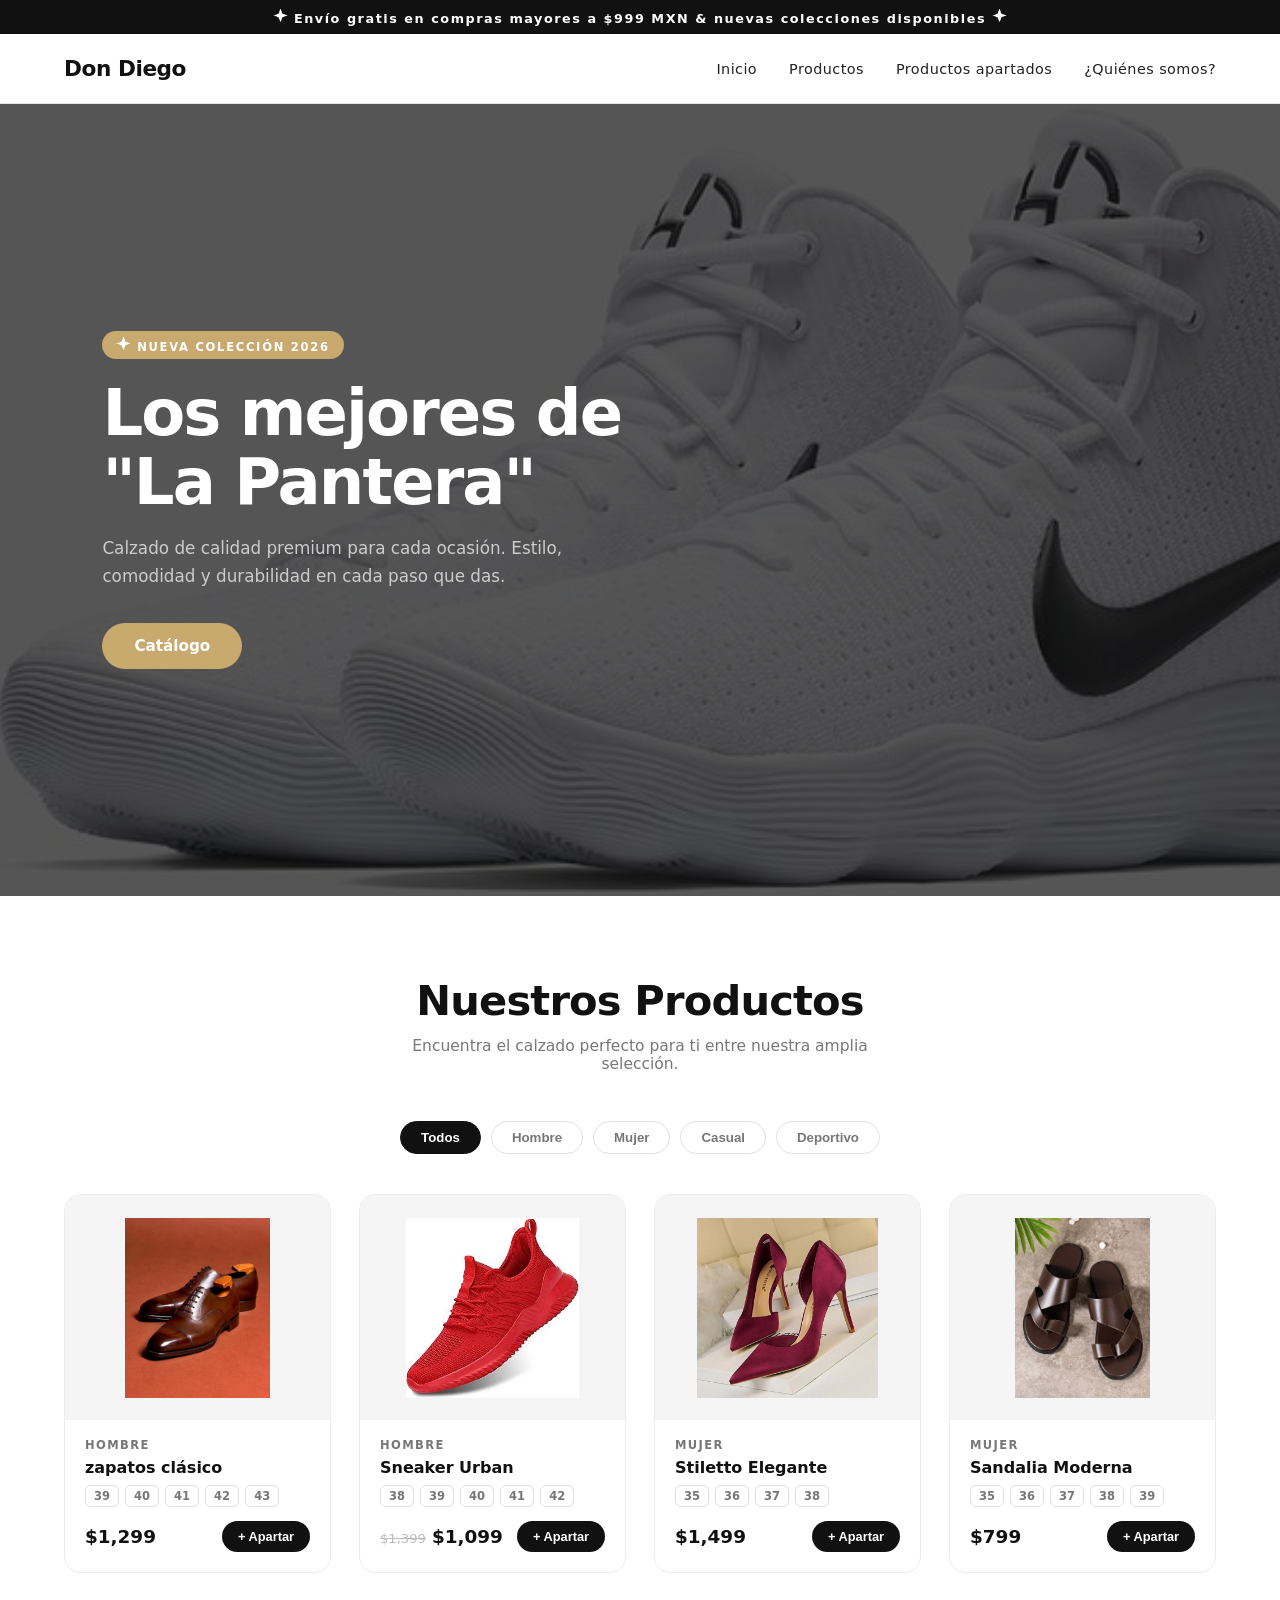
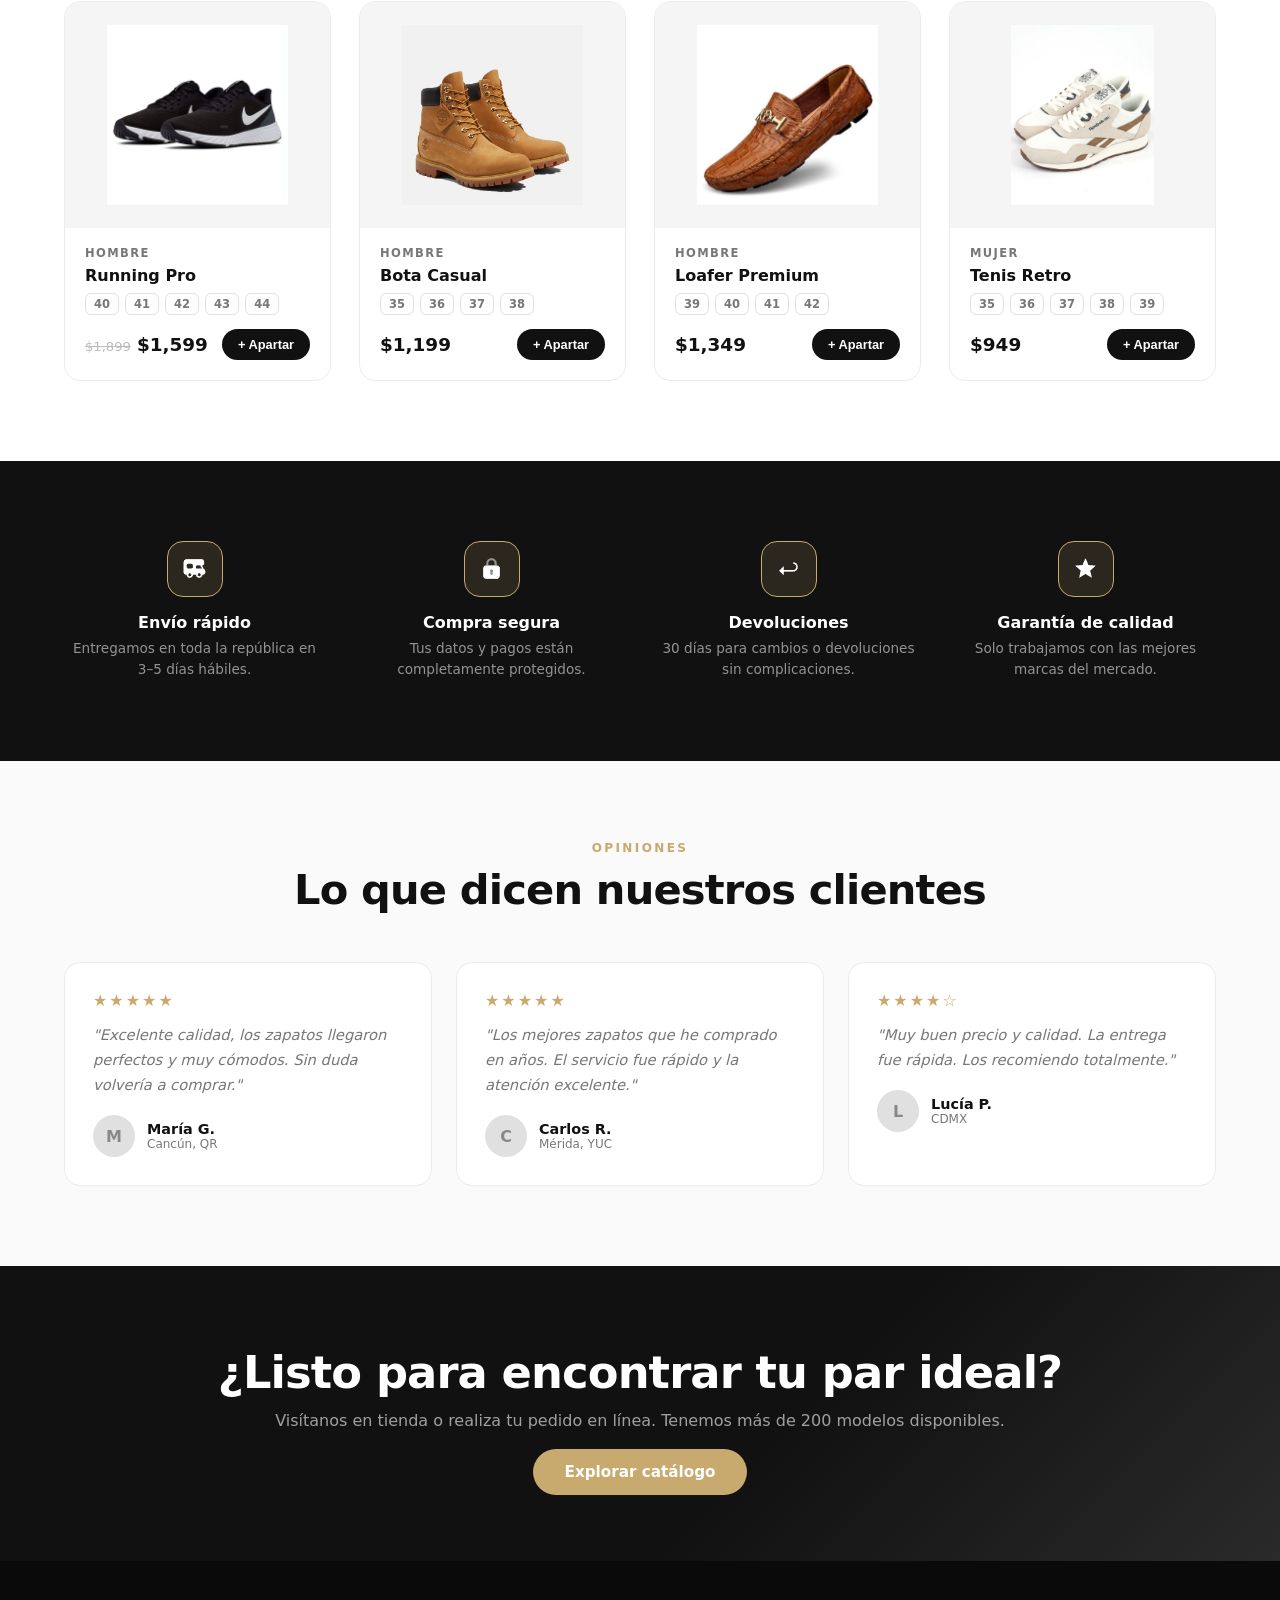
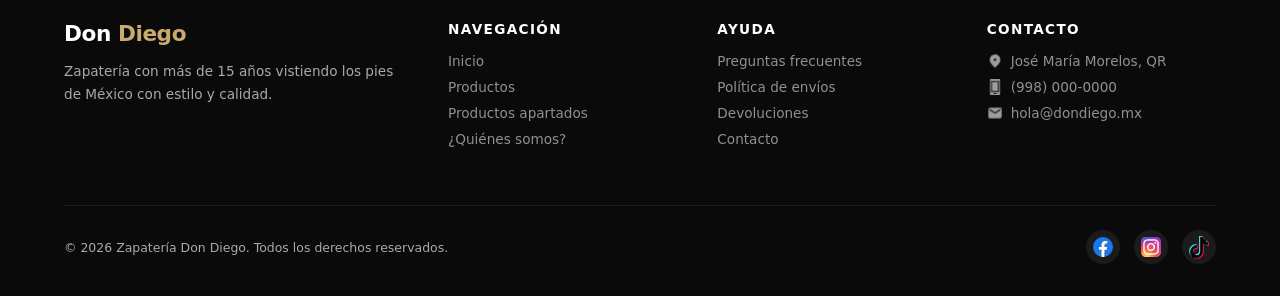
<file: index.html>
<!DOCTYPE html>

<html lang="es">

<head>

  <meta charset="UTF-8" />
  <meta name="viewport" content="width=device-width, initial-scale=1.0" />

  <title>Zapatería "Don Diego"</title>

  <link rel="stylesheet" href="css/styles.css">

</head>

<body>

  <div class="announcement">
    <img src="img/estrella.webp">
    Envío gratis en compras mayores a $999 MXN & nuevas colecciones disponibles
    <img src="img/estrella.webp">
  </div>

  <nav id="navbar">
    <a href="index.html" class="logo">Don Diego</a>
    <ul class="nav-links">
      <li><a href="index.html#inicio">Inicio</a></li>
      <li><a href="index.html#productos">Productos</a></li>
      <li><a href="index.html#apartados">Productos apartados</a></li>
      <li><a href="weare.html">¿Quiénes somos?</a></li>
    </ul>

    <div class="hamburger">
      <span></span>
      <span></span>
      <span></span>
    </div>
  </nav>

  <section class="hero" id="inicio">

    <div class="hero-bg"></div>

    <div class="hero-content">
      <span class="hero-badge"><img src="img/estrella.webp"> Nueva colección 2026</span>
      <h1>Los mejores de "La Pantera"</h1>
      <p>Calzado de calidad premium para cada ocasión. Estilo, comodidad y durabilidad en cada paso que das.</p>
      <div class="hero-buttons">
        <a href="#productos" class="btn-hero-primary">Catálogo</a>
      </div>
    </div>
  </section>

  <section class="products-section" id="productos">
    <div class="section-title">
      <h2>Nuestros Productos</h2>
      <p>Encuentra el calzado perfecto para ti entre nuestra amplia selección.</p>
    </div>

    <div class="filter-bar">
      <button class="filter-btn active">Todos</button>
      <button class="filter-btn">Hombre</button>
      <button class="filter-btn">Mujer</button>
      <button class="filter-btn">Casual</button>
      <button class="filter-btn">Deportivo</button>
    </div>

    <div class="products-grid">

      <div class="product-card">

        <div class="product-img">
          <img src="img/producto.png" alt="Clásico" loading="lazy" />
        </div>

        <div class="product-info">

          <div class="product-category">Hombre</div>

          <div class="product-name">zapatos clásico</div>

          <div class="product-sizes">
            <span class="size-chip">39</span>
            <span class="size-chip">40</span>
            <span class="size-chip">41</span>
            <span class="size-chip">42</span>
            <span class="size-chip">43</span>
          </div>

          <div class="product-footer">

            <div class="product-price">$1,299</div>
            <button class="btn-add">+ Apartar</button>

          </div>
        </div>
      </div>

      <div class="product-card">

        <div class="product-img">
          <img src="img/producto2.png" alt="Sneaker Urban" loading="lazy" />
        </div>

        <div class="product-info">
          <div class="product-category">Hombre</div>
          <div class="product-name">Sneaker Urban</div>
          <div class="product-sizes">
            <span class="size-chip">38</span>
            <span class="size-chip">39</span>
            <span class="size-chip">40</span>
            <span class="size-chip">41</span>
            <span class="size-chip">42</span>
          </div>
          <div class="product-footer">
            <div class="product-price">
              <span class="old">$1,399</span>$1,099
            </div>
            <button class="btn-add">+ Apartar</button>
          </div>
        </div>
      </div>

      <div class="product-card">

        <div class="product-img">
          <img src="img/producto3.png" alt="Stiletto Elegante" loading="lazy" />
        </div>

        <div class="product-info">

          <div class="product-category">Mujer</div>

          <div class="product-name">Stiletto Elegante</div>

          <div class="product-sizes">
            <span class="size-chip">35</span>
            <span class="size-chip">36</span>
            <span class="size-chip">37</span>
            <span class="size-chip">38</span>
          </div>

          <div class="product-footer">
            <div class="product-price">$1,499</div>
            <button class="btn-add">+ Apartar</button>
          </div>
        </div>
      </div>

      <div class="product-card">

        <div class="product-img">
          <img src="img/producto4.png" alt="Sandalia Moderna" loading="lazy" />
        </div>

        <div class="product-info">

          <div class="product-category">Mujer</div>

          <div class="product-name">Sandalia Moderna</div>

          <div class="product-sizes">
            <span class="size-chip">35</span>
            <span class="size-chip">36</span>
            <span class="size-chip">37</span>
            <span class="size-chip">38</span>
            <span class="size-chip">39</span>
          </div>

          <div class="product-footer">
            <div class="product-price">$799</div>
            <button class="btn-add">+ Apartar</button>
          </div>
        </div>
      </div>

      <div class="product-card">

        <div class="product-img">
          <img src="img/producto5.png" alt="Running Pro" loading="lazy" />
        </div>

        <div class="product-info">

          <div class="product-category">Hombre</div>

          <div class="product-name">Running Pro</div>

          <div class="product-sizes">
            <span class="size-chip">40</span>
            <span class="size-chip">41</span>
            <span class="size-chip">42</span>
            <span class="size-chip">43</span>
            <span class="size-chip">44</span>
          </div>

          <div class="product-footer">

            <div class="product-price">
              <span class="old">$1,899</span>$1,599
            </div>

            <button class="btn-add">+ Apartar</button>
          </div>
        </div>
      </div>

      <div class="product-card">

        <div class="product-img">
          <img src="img/producto6.png" alt="Bota Casual" loading="lazy" />
        </div>

        <div class="product-info">

          <div class="product-category">Hombre</div>

          <div class="product-name">Bota Casual</div>

          <div class="product-sizes">
            <span class="size-chip">35</span>
            <span class="size-chip">36</span>
            <span class="size-chip">37</span>
            <span class="size-chip">38</span>
          </div>

          <div class="product-footer">
            <div class="product-price">$1,199</div>
            <button class="btn-add">+ Apartar</button>
          </div>
        </div>
      </div>

      <div class="product-card">

        <div class="product-img">
          <img src="img/producto7.png" alt="Loafer Premium" loading="lazy" />
        </div>

        <div class="product-info">

          <div class="product-category">Hombre</div>

          <div class="product-name">Loafer Premium</div>

          <div class="product-sizes">
            <span class="size-chip">39</span>
            <span class="size-chip">40</span>
            <span class="size-chip">41</span>
            <span class="size-chip">42</span>
          </div>

          <div class="product-footer">
            <div class="product-price">$1,349</div>
            <button class="btn-add">+ Apartar</button>
          </div>
        </div>
      </div>

      <div class="product-card">

        <div class="product-img">
          <img src="img/producto8.png" alt="Tenis Retro" loading="lazy" />
        </div>
        <div class="product-info">
          <div class="product-category">Mujer</div>
          <div class="product-name">Tenis Retro</div>
          <div class="product-sizes">
            <span class="size-chip">35</span>
            <span class="size-chip">36</span>
            <span class="size-chip">37</span>
            <span class="size-chip">38</span>
            <span class="size-chip">39</span>
          </div>
          <div class="product-footer">
            <div class="product-price">$949</div>
            <button class="btn-add">+ Apartar</button>
          </div>
        </div>
      </div>

    </div>
  </section>

  <section class="features-section">

    <div class="feature-item">

      <div class="feature-icon">
        <img src="img/carro.webp">
      </div>

      <h3>Envío rápido</h3>
      <p>Entregamos en toda la república en 3–5 días hábiles.</p>
    </div>

    <div class="feature-item">

      <div class="feature-icon">
        <img src="img/candado.webp">
      </div>

      <h3>Compra segura</h3>
      <p>Tus datos y pagos están completamente protegidos.</p>
    </div>

    <div class="feature-item">

      <div class="feature-icon">
        <img src="img/devolucion.webp">
      </div>

      <h3>Devoluciones</h3>
      <p>30 días para cambios o devoluciones sin complicaciones.</p>
    </div>

    <div class="feature-item">

      <div class="feature-icon">
        <img src="img/ico-estrella.webp">
      </div>

      <h3>Garantía de calidad</h3>
      <p>Solo trabajamos con las mejores marcas del mercado.</p>
    </div>
  </section>

  <section class="testimonials-section">

    <div class="section-title">
      <span class="eyebrow">Opiniones</span>
      <h2>Lo que dicen nuestros clientes</h2>
    </div>

    <div class="testimonials-grid">

      <div class="testimonial-card">

        <div class="stars">★★★★★</div>
        <p>"Excelente calidad, los zapatos llegaron perfectos y muy cómodos. Sin duda volvería a comprar."</p>
        <div class="reviewer">
          <div class="reviewer-avatar">M</div>
          <div>
            <div class="reviewer-name">María G.</div>
            <div class="reviewer-location">Cancún, QR</div>
          </div>
        </div>
      </div>
      <div class="testimonial-card">
        <div class="stars">★★★★★</div>
        <p>"Los mejores zapatos que he comprado en años. El servicio fue rápido y la atención excelente."</p>
        <div class="reviewer">
          <div class="reviewer-avatar">C</div>
          <div>
            <div class="reviewer-name">Carlos R.</div>
            <div class="reviewer-location">Mérida, YUC</div>
          </div>
        </div>
      </div>
      <div class="testimonial-card">
        <div class="stars">★★★★☆</div>
        <p>"Muy buen precio y calidad. La entrega fue rápida. Los recomiendo totalmente."</p>
        <div class="reviewer">
          <div class="reviewer-avatar">L</div>
          <div>
            <div class="reviewer-name">Lucía P.</div>
            <div class="reviewer-location">CDMX</div>
          </div>
        </div>
      </div>
    </div>
  </section>

  <section class="cta-banner">
    <h2>¿Listo para encontrar tu par ideal?</h2>
    <p>Visítanos en tienda o realiza tu pedido en línea. Tenemos más de 200 modelos disponibles.</p>
    <a href="#productos" class="btn-hero-primary">Explorar catálogo</a>
  </section>

  <footer>
    <div class="footer-grid">
      <div class="footer-brand">
        <a href="#" class="logo">Don <span style="color:var(--accent)">Diego</span></a>
        <p>Zapatería con más de 15 años vistiendo los pies de México con estilo y calidad.</p>
      </div>
      <div class="footer-col">
        <h4>Navegación</h4>
        <ul>
          <li><a href="#inicio">Inicio</a></li>
          <li><a href="#productos">Productos</a></li>
          <li><a href="#apartados">Productos apartados</a></li>
          <li><a href="#nosotros">¿Quiénes somos?</a></li>
        </ul>
      </div>
      <div class="footer-col">
        <h4>Ayuda</h4>
        <ul>
          <li><a href="#">Preguntas frecuentes</a></li>
          <li><a href="#">Política de envíos</a></li>
          <li><a href="#">Devoluciones</a></li>
          <li><a href="#">Contacto</a></li>
        </ul>
      </div>

      <div class="footer-col">
        <h4>Contacto</h4>
        <ul>
          <li><a href="#">
              <img src="img/ubicacion.webp">
              José María Morelos, QR</a>
          </li>
          <li><a href="#">
              <img src="img/mobile.webp">
              (998) 000-0000</a>
          </li>
          <li><a href="#">
              <img src="img/email.webp">
              hola@dondiego.mx</a>
          </li>
        </ul>
      </div>
    </div>

    <div class="footer-bottom">
      <span>© 2026 Zapatería Don Diego. Todos los derechos reservados.</span>
      <div class="social-links">
        <a href="#" title="Facebook">
          <img src="img/facebook.webp">
        </a>
        <a href="#" title="Instagram">
          <img src="img/instagram.webp">
        </a>
        <a href="#" title="TikTok">
          <img src="img/tiktok.webp">
        </a>
      </div>
    </div>
  </footer>

  <script src="js/index.js"></script>
</body>


</body>

</html>
</file>
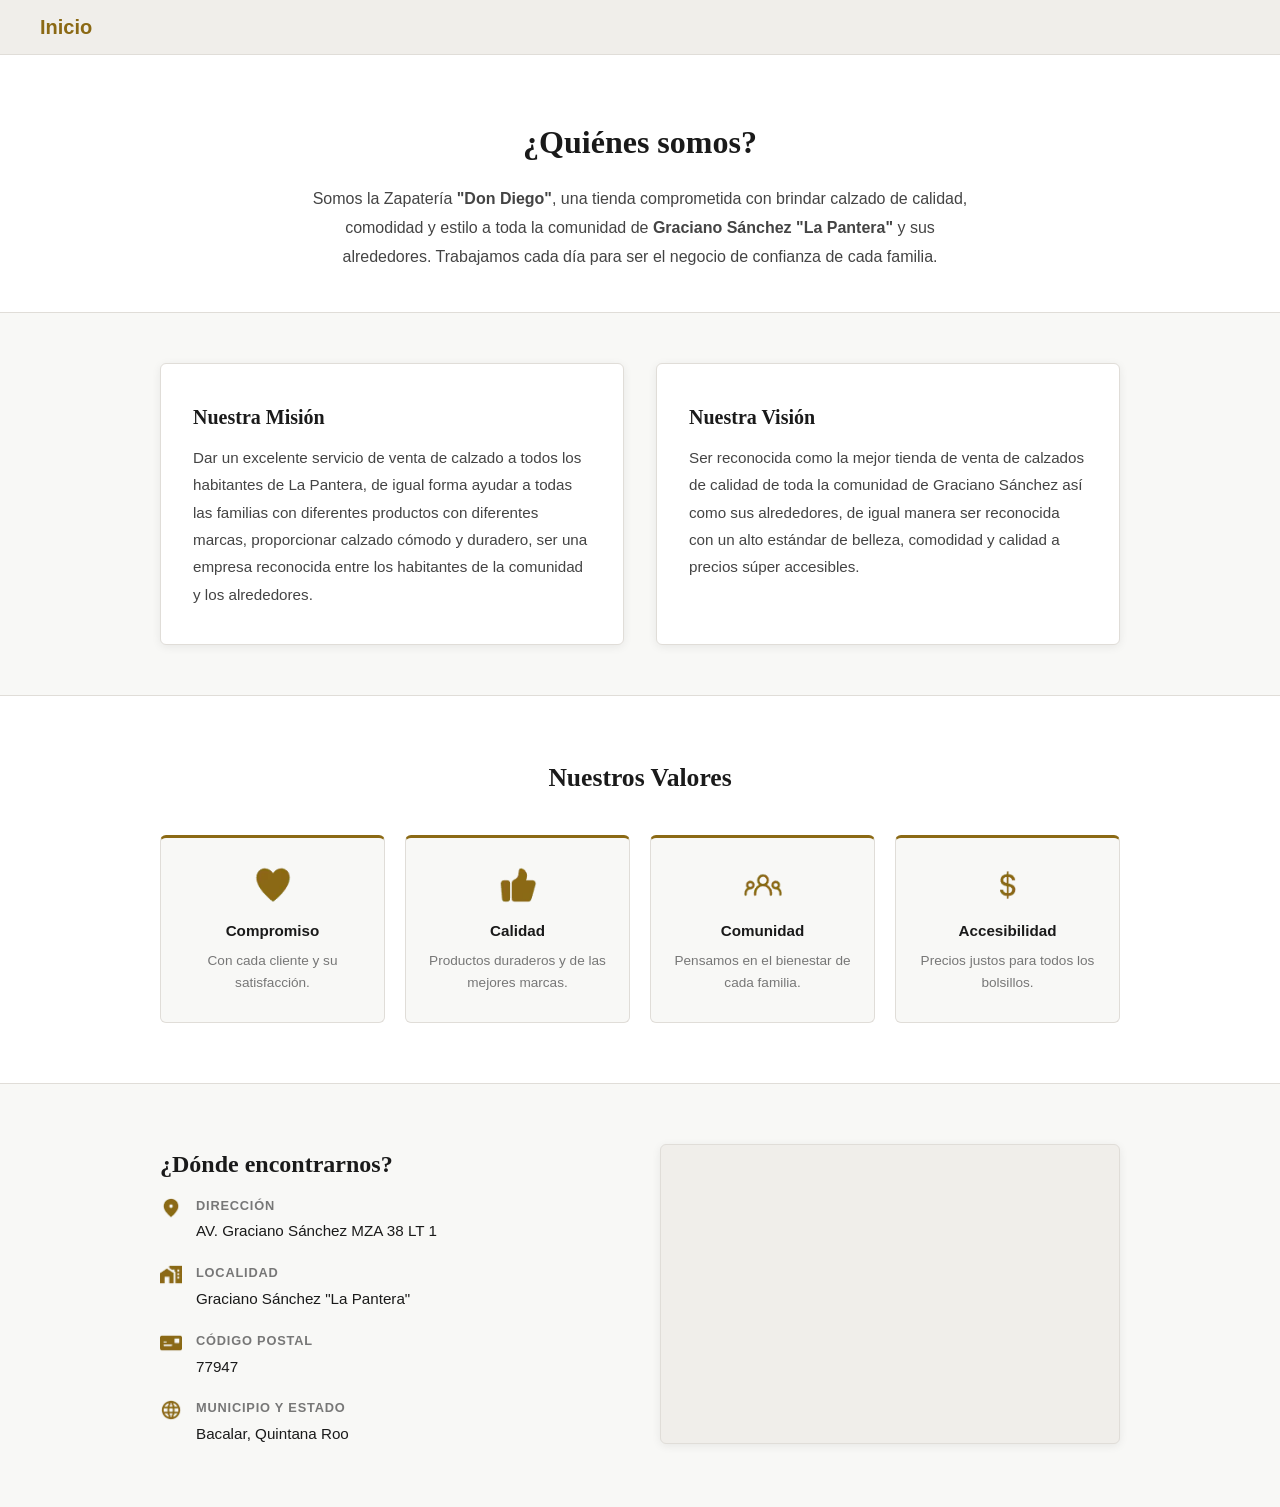
<file: weare.html>
<!DOCTYPE html>

<html lang="es">

<head>

    <meta charset="UTF-8" />
    <meta name="viewport" content="width=device-width, initial-scale=1.0" />

    <title>¿Quiénes somos? – Zapatería Don Diego</title>

    <link rel="stylesheet" href="css/weare.css" />

</head>

<body>

    <nav class="breadcrumb">
        <a href="index.html">Inicio</a>
    </nav>

    <main class="main-content" id="nosotros">

        <section class="intro-section">
            <div class="intro-inner">
                <h2>¿Quiénes somos?</h2>
                <p>
                    Somos la Zapatería <strong>"Don Diego"</strong>, una tienda comprometida con
                    brindar calzado de calidad, comodidad y estilo a toda la comunidad de
                    <strong>Graciano Sánchez "La Pantera"</strong> y sus alrededores.
                    Trabajamos cada día para ser el negocio de confianza de cada familia.
                </p>
            </div>
        </section>

        <section class="mv-section">
            <div class="mv-grid">

                <div class="mv-card">
                    <h3>Nuestra Misión</h3>
                    <p>
                        Dar un excelente servicio de venta de calzado a todos los habitantes de
                        La Pantera, de igual forma ayudar a todas las familias con diferentes
                        productos con diferentes marcas, proporcionar calzado cómodo y duradero,
                        ser una empresa reconocida entre los habitantes de la comunidad y los alrededores.
                    </p>
                </div>

                <div class="mv-card">
                    <h3>Nuestra Visión</h3>
                    <p>
                        Ser reconocida como la mejor tienda de venta de calzados de calidad de
                        toda la comunidad de Graciano Sánchez así como sus alrededores, de igual
                        manera ser reconocida con un alto estándar de belleza, comodidad y calidad
                        a precios súper accesibles.
                    </p>
                </div>

            </div>
        </section>

        <section class="values-section">
            <div class="values-inner">
                <h2>Nuestros Valores</h2>
                <div class="values-grid">

                    <div class="value-item">
                        <div class="value-icon">
                            <img src="img/corazon.webp">
                        </div>
                        <h4>Compromiso</h4>
                        <p>Con cada cliente y su satisfacción.</p>
                    </div>

                    <div class="value-item">
                        <div class="value-icon">
                            <img src="img/bueno.webp">
                        </div>
                        <h4>Calidad</h4>
                        <p>Productos duraderos y de las mejores marcas.</p>
                    </div>

                    <div class="value-item">
                        <div class="value-icon">
                            <img src="img/comunidad.webp">
                        </div>
                        <h4>Comunidad</h4>
                        <p>Pensamos en el bienestar de cada familia.</p>
                    </div>

                    <div class="value-item">
                        <div class="value-icon">
                            <img src="img/dinero.webp">
                        </div>
                        <h4>Accesibilidad</h4>
                        <p>Precios justos para todos los bolsillos.</p>
                    </div>

                </div>
            </div>
        </section>

        <section class="location-section">
            <div class="location-inner">

                <div class="location-info">
                    <h2>¿Dónde encontrarnos?</h2>
                    <ul class="location-list">

                        <li>

                            <div class="loc-icon">
                                <img src="img/ico-ubicacion.webp">
                            </div>

                            <div>
                                <strong>Dirección</strong>
                                <span>AV. Graciano Sánchez MZA 38 LT 1</span>
                            </div>
                        </li>

                        <li>
                            <div class="loc-icon">
                                <img src="img/localidad.webp">
                            </div>

                            <div>
                                <strong>Localidad</strong>
                                <span>Graciano Sánchez "La Pantera"</span>
                            </div>
                        </li>

                        <li>

                            <div class="loc-icon">
                                <img src="img/postal.webp">
                            </div>

                            <div>
                                <strong>Código Postal</strong>
                                <span>77947</span>
                            </div>
                        </li>

                        <li>
                            <div class="loc-icon">
                                <img src="img/mundo.webp">
                            </div>
                            <div>
                                <strong>Municipio y Estado</strong>
                                <span>Bacalar, Quintana Roo</span>
                            </div>
                        </li>

                    </ul>
                </div>

                <div class="location-map">
                    <iframe title="Ubicación Zapatería Don Diego"
                        src="https://maps.google.com/maps?q=Graciano+Sanchez+La+Pantera+Bacalar+Quintana+Roo&output=embed"
                        width="100%" height="100%" style="border:0;" allowfullscreen="" loading="lazy">
                    </iframe>
                </div>

            </div>
        </section>

    </main>

</body>

</html>
</file>
<file: css/styles.css>
*,
*::before,
*::after {
    margin: 0;
    padding: 0;
    box-sizing: border-box;
}

:root {
    --primary: #111111;
    --accent: #c8a96e;
    --bg: #fafafa;
    --text: #222;
    --muted: #777;
    --card-bg: #ffffff;
    --nav-h: 70px;
}

body {
    font-family: 'Segoe UI', system-ui, sans-serif;
    background: var(--bg);
    color: var(--text);
    overflow-x: hidden;
}

.announcement {
    background: var(--primary);
    color: #fff;
    text-align: center;
    font-size: 0.8rem;
    letter-spacing: 0.12em;
    padding: 8px 16px;
    font-weight: 600;
}

nav {
    position: sticky;
    top: 0;
    z-index: 1000;
    background: #ffffffee;
    backdrop-filter: blur(12px);
    -webkit-backdrop-filter: blur(12px);
    border-bottom: 1px solid #e5e5e5;
    height: var(--nav-h);
    display: flex;
    align-items: center;
    justify-content: space-between;
    padding: 0 5%;
    transition: box-shadow 0.3s;
}

nav.scrolled {
    box-shadow: 0 4px 24px rgba(0, 0, 0, 0.08);
}

.logo {
    font-size: 1.35rem;
    font-weight: 800;
    letter-spacing: -0.02em;
    color: var(--primary);
    text-decoration: none;
}

.logo span {
    color: var(--accent);
}

.nav-links {
    display: flex;
    list-style: none;
    gap: 32px;
    align-items: center;
}

.nav-links a {
    text-decoration: none;
    color: var(--text);
    font-size: 0.9rem;
    font-weight: 500;
    letter-spacing: 0.03em;
    position: relative;
    transition: color 0.2s;
}

.nav-links a::after {
    content: '';
    position: absolute;
    bottom: -4px;
    left: 0;
    width: 0;
    height: 2px;
    background: var(--accent);
    transition: width 0.25s ease;
}

.nav-links a:hover {
    color: var(--accent);
}

.nav-links a:hover::after {
    width: 100%;
}

.nav-links a.active {
    color: var(--accent);
}

.nav-links a.active::after {
    width: 100%;
}

.hamburger {
    display: none;
    flex-direction: column;
    gap: 5px;
    cursor: pointer;
}

.hamburger span {
    display: block;
    width: 24px;
    height: 2px;
    background: var(--primary);
    transition: all 0.3s;
}

.hamburger.open span:nth-child(1) {
    transform: translateY(7px) rotate(45deg);
}

.hamburger.open span:nth-child(2) {
    opacity: 0;
}

.hamburger.open span:nth-child(3) {
    transform: translateY(-7px) rotate(-45deg);
}

.nav-links.open {
    display: flex;
    flex-direction: column;
    position: absolute;
    top: var(--nav-h);
    left: 0;
    width: 100%;
    background: #fff;
    padding: 20px 5%;
    border-bottom: 1px solid #e5e5e5;
    gap: 18px;
    box-shadow: 0 8px 24px rgba(0, 0, 0, 0.08);
}

.hero {
    position: relative;
    height: calc(100vh - var(--nav-h) - 38px);
    min-height: 520px;
    background: var(--primary);
    display: flex;
    align-items: center;
    overflow: hidden;
}

.hero-bg {
    position: absolute;
    inset: 0;
    background: url('../img/fondo.png');
    background-size: cover;
    opacity: 0.3;
}

.hero-content {
    position: relative;
    z-index: 2;
    padding: 0 8%;
    max-width: 740px;
}

.hero-badge {
    display: inline-block;
    background: var(--accent);
    color: #fff;
    font-size: 0.72rem;
    letter-spacing: 0.15em;
    padding: 5px 14px;
    border-radius: 50px;
    font-weight: 700;
    margin-bottom: 20px;
    text-transform: uppercase;
}

.hero h1 {
    font-size: clamp(2.4rem, 5vw, 4rem);
    color: #fff;
    font-weight: 900;
    line-height: 1.08;
    letter-spacing: -0.03em;
    margin-bottom: 18px;
}

.hero h1 em {
    color: var(--accent);
    font-style: normal;
}

.hero p {
    color: #cccccc;
    font-size: 1.05rem;
    line-height: 1.65;
    margin-bottom: 32px;
    max-width: 460px;
}

.hero-buttons {
    display: flex;
    gap: 14px;
    flex-wrap: wrap;
}

.btn-hero-primary {
    background: var(--accent);
    color: #fff;
    padding: 14px 32px;
    border-radius: 50px;
    font-weight: 700;
    font-size: 0.95rem;
    border: none;
    cursor: pointer;
    text-decoration: none;
    transition: transform 0.2s, opacity 0.2s;
}

.btn-hero-primary:hover {
    opacity: 0.88;
    transform: translateY(-2px);
}

.section-title {
    text-align: center;
    margin-bottom: 48px;
}

.section-title .eyebrow {
    display: block;
    font-size: 0.75rem;
    letter-spacing: 0.2em;
    text-transform: uppercase;
    color: var(--accent);
    font-weight: 700;
    margin-bottom: 10px;
}

.section-title h2 {
    font-size: clamp(1.8rem, 3.5vw, 2.6rem);
    font-weight: 800;
    letter-spacing: -0.02em;
    color: var(--primary);
}

.section-title p {
    margin-top: 12px;
    color: var(--muted);
    font-size: 0.97rem;
    max-width: 500px;
    margin-left: auto;
    margin-right: auto;
}

.products-section {
    padding: 80px 5%;
    background: #fff;
}

.filter-bar {
    display: flex;
    gap: 10px;
    justify-content: center;
    flex-wrap: wrap;
    margin-bottom: 40px;
}

.filter-btn {
    padding: 8px 20px;
    border-radius: 50px;
    border: 1.5px solid #e0e0e0;
    background: #fff;
    font-size: 0.83rem;
    font-weight: 600;
    color: var(--muted);
    cursor: pointer;
    transition: all 0.2s;
}

.filter-btn.active,
.filter-btn:hover {
    background: var(--primary);
    border-color: var(--primary);
    color: #fff;
}

.products-grid {
    display: grid;
    grid-template-columns: repeat(auto-fill, minmax(260px, 1fr));
    gap: 28px;
}

.product-card.hidden {
    display: none;
}

@keyframes fadeInUp {
    from {
        opacity: 0;
        transform: translateY(16px);
    }

    to {
        opacity: 1;
        transform: translateY(0);
    }
}

.product-card {
    background: var(--card-bg);
    border-radius: 16px;
    overflow: hidden;
    border: 1px solid #ececec;
    transition: transform 0.3s, box-shadow 0.3s;
    position: relative;
    cursor: pointer;
    animation: fadeInUp 0.3s ease forwards;
}

.product-card:hover {
    transform: translateY(-6px);
    box-shadow: 0 20px 48px rgba(0, 0, 0, 0.10);
}

.product-img {
    width: 100%;
    aspect-ratio: 1 / 0.85;
    background: #f5f5f5;
    display: flex;
    align-items: center;
    justify-content: center;
    overflow: hidden;
}

.product-img img {
    width: 80%;
    height: 80%;
    object-fit: contain;
    transition: transform 0.4s ease;
}

.product-card:hover .product-img img {
    transform: scale(1.07);
}

.product-info {
    padding: 18px 20px 20px;
}

.product-category {
    font-size: 0.72rem;
    letter-spacing: 0.12em;
    text-transform: uppercase;
    color: var(--muted);
    font-weight: 600;
    margin-bottom: 6px;
}

.product-name {
    font-size: 1rem;
    font-weight: 700;
    color: var(--primary);
    margin-bottom: 8px;
}

.product-sizes {
    display: flex;
    gap: 6px;
    flex-wrap: wrap;
    margin-bottom: 14px;
}

.size-chip {
    border: 1px solid #e0e0e0;
    border-radius: 6px;
    padding: 3px 8px;
    font-size: 0.72rem;
    font-weight: 600;
    color: var(--muted);
}

.product-footer {
    display: flex;
    align-items: center;
    justify-content: space-between;
}

.product-price {
    font-size: 1.15rem;
    font-weight: 800;
    color: var(--primary);
}

.product-price .old {
    font-size: 0.82rem;
    color: #bbb;
    text-decoration: line-through;
    font-weight: 400;
    margin-right: 6px;
}

.btn-add {
    background: var(--primary);
    color: #fff;
    border: none;
    border-radius: 50px;
    padding: 8px 16px;
    font-size: 0.8rem;
    font-weight: 700;
    cursor: pointer;
    transition: background 0.2s;
}

.btn-add:hover {
    background: var(--accent);
}

.no-results {
    grid-column: 1 / -1;
    text-align: center;
    padding: 48px 20px;
    color: var(--muted);
    font-size: 1rem;
}

.features-section {
    padding: 80px 5%;
    background: var(--primary);
    display: grid;
    grid-template-columns: repeat(auto-fit, minmax(200px, 1fr));
    gap: 36px;
}

.feature-item {
    text-align: center;
    color: #fff;
}

.feature-icon {
    width: 56px;
    height: 56px;
    background: rgba(200, 169, 110, 0.15);
    border: 1.5px solid var(--accent);
    border-radius: 16px;
    display: flex;
    align-items: center;
    justify-content: center;
    margin: 0 auto 16px;
    font-size: 1.5rem;
}

.feature-item h3 {
    font-size: 1rem;
    font-weight: 700;
    margin-bottom: 6px;
}

.feature-item p {
    font-size: 0.85rem;
    color: rgba(255, 255, 255, 0.55);
    line-height: 1.6;
}

.testimonials-section {
    padding: 80px 5%;
    background: #fafafa;
}

.testimonials-grid {
    display: grid;
    grid-template-columns: repeat(auto-fit, minmax(280px, 1fr));
    gap: 24px;
}

.testimonial-card {
    background: #fff;
    border-radius: 16px;
    padding: 28px;
    border: 1px solid #ececec;
}

.stars {
    color: var(--accent);
    font-size: 1rem;
    margin-bottom: 12px;
    letter-spacing: 2px;
}

.testimonial-card p {
    font-size: 0.92rem;
    color: var(--muted);
    line-height: 1.7;
    margin-bottom: 18px;
    font-style: italic;
}

.reviewer {
    display: flex;
    align-items: center;
    gap: 12px;
}

.reviewer-avatar {
    width: 42px;
    height: 42px;
    border-radius: 50%;
    background: #e0e0e0;
    display: flex;
    align-items: center;
    justify-content: center;
    font-weight: 800;
    color: #888;
    font-size: 1rem;
}

.reviewer-name {
    font-weight: 700;
    font-size: 0.9rem;
    color: var(--primary);
}

.reviewer-location {
    font-size: 0.75rem;
    color: var(--muted);
}

.cta-banner {
    padding: 80px 5%;
    background: linear-gradient(135deg, var(--primary) 60%, #2a2a2a);
    text-align: center;
    color: #fff;
}

.cta-banner h2 {
    font-size: clamp(1.8rem, 3.5vw, 2.8rem);
    font-weight: 900;
    letter-spacing: -0.02em;
    margin-bottom: 12px;
}

.cta-banner p {
    color: rgba(255, 255, 255, 0.6);
    font-size: 1rem;
    margin-bottom: 32px;
}

footer {
    background: #0a0a0a;
    color: rgba(255, 255, 255, 0.65);
    padding: 60px 5% 32px;
}

.footer-grid {
    display: grid;
    grid-template-columns: 1.5fr repeat(3, 1fr);
    gap: 40px;
    margin-bottom: 48px;
}

.footer-brand .logo {
    color: #fff;
    display: block;
    margin-bottom: 14px;
}

.footer-brand p {
    font-size: 0.85rem;
    line-height: 1.7;
}

.footer-col h4 {
    color: #fff;
    font-size: 0.85rem;
    font-weight: 700;
    letter-spacing: 0.1em;
    text-transform: uppercase;
    margin-bottom: 16px;
}

.footer-col ul {
    list-style: none;
}

.footer-col ul li {
    margin-bottom: 10px;
}

.footer-col ul li a {
    color: rgba(255, 255, 255, 0.55);
    font-size: 0.85rem;
    text-decoration: none;
    transition: color 0.2s;
    display: flex;
    align-items: center;
    gap: 8px;
}

.footer-col ul li a:hover {
    color: var(--accent);
}

.footer-col ul li a img {
    width: 16px;
    height: 16px;
    object-fit: contain;
    opacity: 0.6;
}

.footer-bottom {
    border-top: 1px solid rgba(255, 255, 255, 0.08);
    padding-top: 24px;
    display: flex;
    justify-content: space-between;
    align-items: center;
    flex-wrap: wrap;
    gap: 12px;
    font-size: 0.78rem;
}

.social-links {
    display: flex;
    gap: 14px;
}

.social-links a {
    width: 34px;
    height: 34px;
    background: rgba(255, 255, 255, 0.07);
    border-radius: 50%;
    display: flex;
    align-items: center;
    justify-content: center;
    color: rgba(255, 255, 255, 0.6);
    text-decoration: none;
    transition: background 0.2s, color 0.2s;
}

.social-links a:hover {
    background: var(--accent);
    color: #fff;
}

@media (max-width: 768px) {
    .nav-links {
        display: none;
    }

    .hamburger {
        display: flex;
    }

    .footer-grid {
        grid-template-columns: 1fr 1fr;
    }
}

@media (max-width: 480px) {
    .footer-grid {
        grid-template-columns: 1fr;
    }
}
</file>
<file: css/weare.css>
*,
*::before,
*::after {
    box-sizing: border-box;
    margin: 0;
    padding: 0;
}

:root {
    --white: #ffffff;
    --off-white: #f8f8f6;
    --light-gray: #f0eeea;
    --border: #e0ddd8;
    --text-dark: #1a1a1a;
    --text-mid: #444444;
    --text-light: #777777;
    --accent: #8b6914;
    --accent-light: #f5edd8;
    --radius: 6px;
    --shadow: 0 2px 10px rgba(0, 0, 0, 0.07);
    --font: 'Georgia', serif;
    --font-sans: 'Segoe UI', Arial, sans-serif;
}

html {
    scroll-behavior: smooth;
}

body {
    background-color: var(--white);
    color: var(--text-dark);
    font-family: var(--font-sans);
    font-size: 16px;
    line-height: 1.7;
}

img {
    max-width: 100%;
    display: block;
}

a {
    font-size: 20px;
    font-weight: 600;
    text-decoration: none;
    color: inherit;
}

.page-header {
    background-color: var(--white);
    border-bottom: 2px solid var(--border);
    padding: 28px 40px;
}

.header-inner {
    max-width: 960px;
    margin: 0 auto;
    display: flex;
    align-items: center;
    gap: 24px;
}

.header-logo {
    width: 80px;
    height: 80px;
    object-fit: contain;
    border: 1px solid var(--border);
    border-radius: 50%;
    padding: 6px;
    background: var(--off-white);
}

.header-text h1 {
    font-family: var(--font);
    font-size: 1.8rem;
    color: var(--text-dark);
    font-weight: 700;
}

.header-text h1 span {
    color: var(--accent);
}

.header-text p {
    font-size: 0.95rem;
    color: var(--text-light);
    margin-top: 2px;
}

.breadcrumb {
    background-color: var(--light-gray);
    border-bottom: 1px solid var(--border);
    padding: 10px 40px;
    font-size: 0.85rem;
    color: var(--text-light);
    display: flex;
    gap: 8px;
    align-items: center;
}

.breadcrumb a {
    color: var(--accent);
    transition: opacity 0.2s;
}

.breadcrumb a:hover {
    opacity: 0.7;
}

.intro-section {
    background-color: var(--white);
    padding: 60px 40px 40px;
    text-align: center;
}

.intro-inner {
    max-width: 680px;
    margin: 0 auto;
}

.intro-section h2 {
    font-family: var(--font);
    font-size: 2rem;
    color: var(--text-dark);
    margin-bottom: 16px;
}

.intro-section p {
    font-size: 1rem;
    color: var(--text-mid);
    line-height: 1.8;
}

.intro-divider {
    width: 60px;
    height: 2px;
    background-color: var(--accent);
    margin: 28px auto 0;
}

.mv-section {
    background-color: var(--off-white);
    padding: 50px 40px;
    border-top: 1px solid var(--border);
    border-bottom: 1px solid var(--border);
}

.mv-grid {
    max-width: 960px;
    margin: 0 auto;
    display: grid;
    grid-template-columns: 1fr 1fr;
    gap: 32px;
}

.mv-card {
    background-color: var(--white);
    border: 1px solid var(--border);
    border-radius: var(--radius);
    padding: 36px 32px;
    box-shadow: var(--shadow);
    transition: box-shadow 0.2s;
}

.mv-card:hover {
    box-shadow: 0 4px 20px rgba(0, 0, 0, 0.1);
}

.mv-icon {
    width: 48px;
    height: 48px;
    color: var(--accent);
    margin-bottom: 18px;
}

.mv-icon svg {
    width: 100%;
    height: 100%;
}

.mv-card h3 {
    font-family: var(--font);
    font-size: 1.25rem;
    color: var(--text-dark);
    margin-bottom: 10px;
}

.mv-card p {
    font-size: 0.95rem;
    color: var(--text-mid);
    line-height: 1.8;
}

.values-section {
    background-color: var(--white);
    padding: 60px 40px;
}

.values-inner {
    max-width: 960px;
    margin: 0 auto;
}

.values-inner h2 {
    font-family: var(--font);
    font-size: 1.6rem;
    color: var(--text-dark);
    text-align: center;
    margin-bottom: 36px;
}

.values-grid {
    display: grid;
    grid-template-columns: repeat(4, 1fr);
    gap: 20px;
}

.value-item {
    background-color: var(--off-white);
    border: 1px solid var(--border);
    border-top: 3px solid var(--accent);
    border-radius: var(--radius);
    padding: 28px 20px;
    text-align: center;
    transition: transform 0.2s, box-shadow 0.2s;
}

.value-item:hover {
    transform: translateY(-4px);
    box-shadow: var(--shadow);
}

.value-icon {
    width: 38px;
    height: 38px;
    color: var(--accent);
    margin: 0 auto 14px;
}

.value-icon svg {
    width: 100%;
    height: 100%;
}

.value-item h4 {
    font-size: 0.95rem;
    font-weight: 700;
    color: var(--text-dark);
    margin-bottom: 6px;
}

.value-item p {
    font-size: 0.85rem;
    color: var(--text-light);
    line-height: 1.6;
}

.location-section {
    background-color: var(--off-white);
    border-top: 1px solid var(--border);
    padding: 60px 40px;
}

.location-inner {
    max-width: 960px;
    margin: 0 auto;
    display: grid;
    grid-template-columns: 1fr 1fr;
    gap: 40px;
    align-items: start;
}

.location-info h2 {
    font-family: var(--font);
    font-size: 1.5rem;
    color: var(--text-dark);
    margin-bottom: 10px;
}

.location-divider {
    width: 50px;
    height: 2px;
    background-color: var(--accent);
    margin-bottom: 28px;
}

.location-list {
    list-style: none;
    display: flex;
    flex-direction: column;
    gap: 18px;
}

.location-list li {
    display: flex;
    gap: 14px;
    align-items: flex-start;
}

.loc-icon {
    width: 22px;
    height: 22px;
    color: var(--accent);
    flex-shrink: 0;
    margin-top: 2px;
}

.loc-icon svg {
    width: 100%;
    height: 100%;
}

.location-list li div:last-child {
    display: flex;
    flex-direction: column;
}

.location-list strong {
    font-size: 0.8rem;
    text-transform: uppercase;
    letter-spacing: 0.8px;
    color: var(--text-light);
    font-weight: 600;
}

.location-list span {
    font-size: 0.95rem;
    color: var(--text-dark);
    margin-top: 2px;
}

.location-map {
    height: 300px;
    border: 1px solid var(--border);
    border-radius: var(--radius);
    overflow: hidden;
    box-shadow: var(--shadow);
    background-color: var(--light-gray);
}

.page-footer {
    background-color: var(--white);
    border-top: 1px solid var(--border);
    padding: 24px 40px;
    text-align: center;
    font-size: 0.85rem;
    color: var(--text-light);
    display: flex;
    flex-direction: column;
    gap: 8px;
    align-items: center;
}

.page-footer a {
    color: var(--accent);
    font-weight: 600;
    transition: opacity 0.2s;
}

.page-footer a:hover {
    opacity: 0.7;
}

@media (max-width: 768px) {
    .page-header {
        padding: 20px 20px;
    }

    .breadcrumb {
        padding: 10px 20px;
    }

    .intro-section,
    .mv-section,
    .values-section,
    .location-section {
        padding: 40px 20px;
    }

    .mv-grid {
        grid-template-columns: 1fr;
    }

    .values-grid {
        grid-template-columns: 1fr 1fr;
    }

    .location-inner {
        grid-template-columns: 1fr;
    }

    .header-logo {
        width: 60px;
        height: 60px;
    }

    .header-text h1 {
        font-size: 1.4rem;
    }

    .location-map {
        height: 220px;
    }
}

@media (max-width: 480px) {
    .values-grid {
        grid-template-columns: 1fr;
    }

    .intro-section h2 {
        font-size: 1.5rem;
    }
}
</file>
